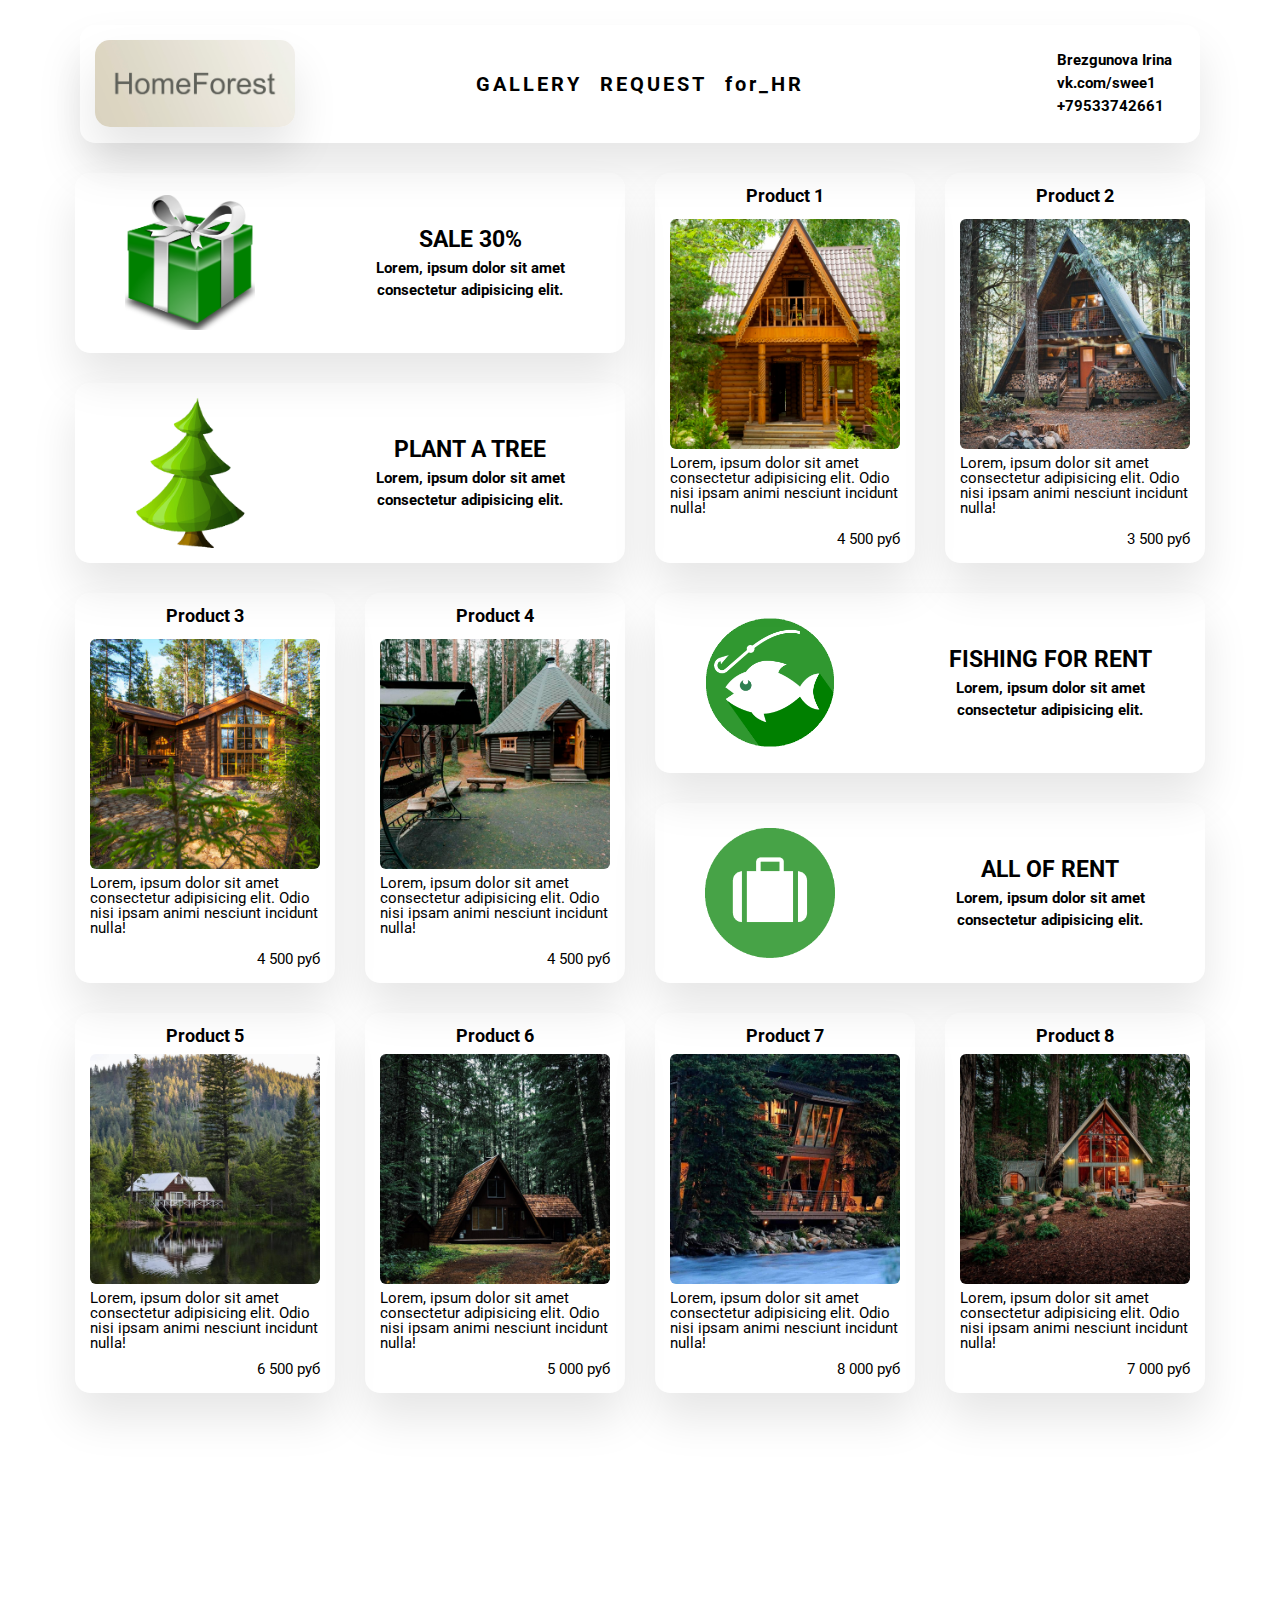
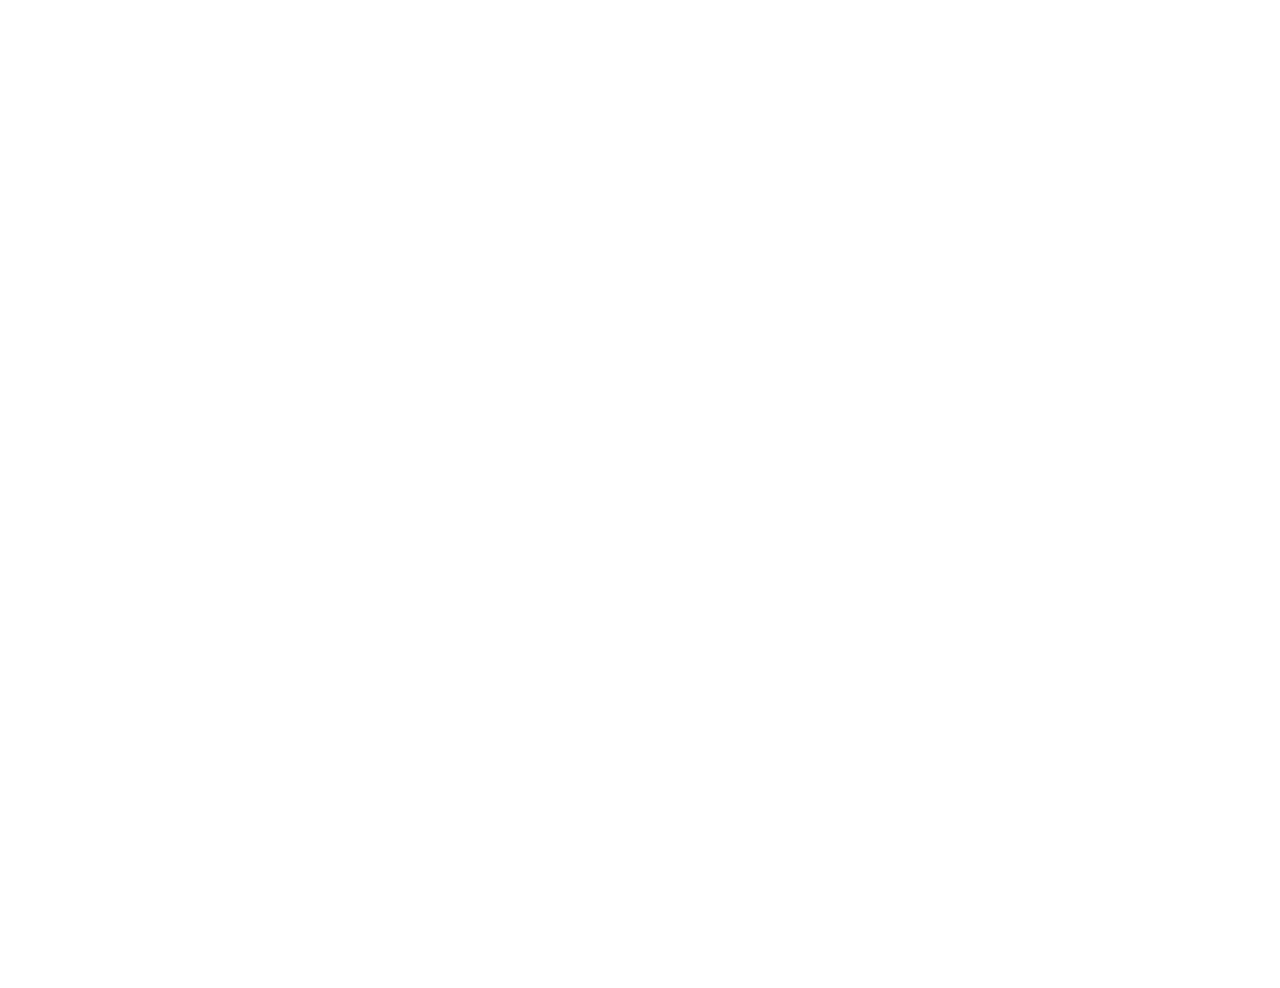
<file: index.html>
<!DOCTYPE html>
<html lang="en">

<head>
    <meta charset="UTF-8">
    <meta name="viewport" content="width=device-width, initial-scale=1.0, maximum-scale=5.0, user-scalable=no">
    <meta name="description" content="Для seo">

    <link rel="stylesheet" type="text/css" href="static/css/index.css">
    <script src="static/js/index.js"></script>
    <link href="https://fonts.googleapis.com/css2?family=Roboto:wght@300&display=swap" rel="stylesheet">


    <title>CSS GRID ADAPT</title>
</head>

<body>
    <div class="second-grid">
        <!-- header -->
        <header class="header-container">
            <img src="./static/img/homelogo1.png" alt="logo" class="main-logo">
            <nav class="header-nav">
                <a href="#link-slider" class="header-link">GALLERY</a>
                <a href="#linck-form" class="header-link">REQUEST</a>
                <a href="forHR.html" id="hr" target="_blank" class="header-link"
                    style="text-transform: none;">for_HR</a>
            </nav>
            <div class="info">
                <h3>Brezgunova Irina</h3>
                <h3><a href="https://vk.com/swee1">vk.com/swee1</a></h3>
                <a href="tel:+79533742661">
                    <h3>+79533742661</h3>
                </a>
            </div>
        </header>

        <!-- cards -->
        <!-- sale -->
        <!-- products -->
        <div class="cards-grid">
            <div class="card-dem1 sale-1">
                <div class="drops">
                    <img src="./static/img/present1.png">
                </div>
                <div class="text-whater">
                    <h2><a href="#">SALE 30%</a></h2>
                    <p>Lorem, ipsum dolor sit amet consectetur adipisicing elit.</p>
                </div>
            </div>
            <div class="card-dem1 sale-2">
                <div class="drops">
                    <img src="./static/img/el1.png">
                </div>
                <div class="text-whater">
                    <h2><a href="#">PLANT A TREE</a></h2>
                    <p>Lorem, ipsum dolor sit amet consectetur adipisicing elit.</p>
                </div>
            </div>
            <div class="card-dem1 sale-3">
                <div class="drops">
                    <img src="./static/img/fish1.png">
                </div>
                <div class="text-whater">
                    <h2><a href="#">FISHING FOR RENT</a></h2>
                    <p>Lorem, ipsum dolor sit amet consectetur adipisicing elit.</p>
                </div>
            </div>
            <div class="card-dem1 sale-4">
                <div class="drops">
                    <img src="./static/img/case1.png">
                </div>
                <div class="text-whater">
                    <h2><a href="#">ALL OF RENT</a></h2>
                    <p>Lorem, ipsum dolor sit amet consectetur adipisicing elit.</p>
                </div>
            </div>

            <div id="1" class="card-dem product-1" onmouseover="changeItem(this.id)" onmouseout="rechangeItem(this.id)">
                <div class="product-title">
                    <h3>Product 1</h3>
                </div>
                <img src="./static/img/forest12.jpg" alt="for" class="forest2">
                <div class="content"> Lorem, ipsum dolor sit amet consectetur adipisicing elit. Odio nisi ipsam animi
                    nesciunt incidunt nulla!</div>
                <div class="cost">4 500 руб</div>
            </div>

            <div id="2" class="card-dem product-2" onmouseover="changeItem(this.id)" onmouseout="rechangeItem(this.id)">
                <div class="product-title">
                    <h3>Product 2</h3>
                </div>
                <img src="./static/img/forest3.jpg" alt="for" class="forest3">

                <div class="content">Lorem, ipsum dolor sit amet consectetur adipisicing elit. Odio nisi ipsam
                    animi
                    nesciunt incidunt nulla!</div>
                <div class="cost">3 500 руб</div>
            </div>

            <div id="3" class="card-dem top-product-3" onmouseover="changeItem(this.id)"
                onmouseout="rechangeItem(this.id)">
                <div class="product-title">
                    <h3>Product 3</h3>
                </div>
                <img src="./static/img/forest10.jpg" alt="for" class="forest2">
                <div class="content"> Lorem, ipsum dolor sit amet consectetur adipisicing elit. Odio nisi ipsam animi
                    nesciunt incidunt nulla!</div>
                <div class="cost">4 500 руб</div>
            </div>

            <div id="4" class="card-dem top-product-4" onmouseover="changeItem(this.id)" onmouseout="rechangeItem(this.id)">
                <div class="product-title">
                    <h3>Product 4</h3>
                </div>
                <img src="./static/img/forest9.jpg" alt="for" class="forest2">
                <div class="content"> Lorem, ipsum dolor sit amet consectetur adipisicing elit. Odio nisi ipsam animi
                    nesciunt incidunt nulla!</div>
                <div class="cost">4 500 руб</div>
            </div>

            <div id="5" class="card-dem product-5" onmouseover="changeItem(this.id)" onmouseout="rechangeItem(this.id)">
                <div class="product-title">
                    <h3>Product 5</h3>
                </div>
                <img src="./static/img/forest1.jpg" alt="for" class="forest1">
                <div class="content">Lorem, ipsum dolor sit amet consectetur adipisicing elit. Odio nisi ipsam animi
                    nesciunt incidunt nulla!</div>
                <div class="cost">6 500 руб</div>
            </div>

            <div id="6" class="card-dem product-6" onmouseover="changeItem(this.id)" onmouseout="rechangeItem(this.id)">
                <div class="product-title">
                    <h3>Product 6</h3>
                </div>
                <img src="./static/img/forest5.jpg" alt="for" class="forest5">
                <div class="content">Lorem, ipsum dolor sit amet consectetur adipisicing elit. Odio nisi ipsam animi
                    nesciunt incidunt nulla!</div>
                <div class="cost"> 5 000 руб</div>
            </div>

            <div id="7" class="card-dem product-7" onmouseover="changeItem(this.id)" onmouseout="rechangeItem(this.id)">
                <div class="product-title">
                    <h3>Product 7</h3>
                </div>
                <img src="./static/img/forest6.jpg" alt="for" class="forest6">
                <div class="content">Lorem, ipsum dolor sit amet consectetur adipisicing elit. Odio nisi ipsam animi
                    nesciunt incidunt nulla!</div>
                <div class="cost"> 8 000 руб</div>
            </div>

            <div id="8" class="card-dem product-8" onmouseover="changeItem(this.id)" onmouseout="rechangeItem(this.id)">
                <div class="product-title">
                    <h3>Product 8</h3>
                </div>
                <img src="./static/img/forest8.jpg" alt="for" class="forest8">
                <div class="content">Lorem, ipsum dolor sit amet consectetur adipisicing elit. Odio nisi ipsam animi
                    nesciunt incidunt nulla!</div>
                <div class="cost"> 7 000 руб</div>
            </div>
        </div>
        
        <!-- gallery and text -->
        <div id="link-slider" class="third-grid element-animation">
            <div class="slider">
                <div class="item"><img src="./static/img/home2.jpg"></div>
                <div class="item"><img src="./static/img/forest2.jpg"></div>
                <div class="item"><img src="./static/img/people2.jpg"></div>
                <div class="item"><img src="./static/img/home1.jpg"></div>
                <div class="item"><img src="./static/img/people1.jpg"></div>
                <a class="previous" onclick="previousSlide()">&#10094</a>
                <a class="next" onclick="nextSlide()">&#10095</a>
            </div>
            <div class="third-text">Lorem ipsum dolor, sit amet consectetur adipisicing elit. Neque saepe necessitatibus
                doloremque accusantium assumenda tenetur natus ducimus rerum iste commodi ratione, ipsam esse
                laudantium, laborum itaque cum delectus repudiandae!
            </div>
        </div>

        <!-- form and photo -->
        <div id="linck-form" class="third-grid element-animation">
            <div class="third-text">
                <div class="box">
                    <div class="square" style="--i:0;"></div>
                    <div class="square" style="--i:1;"></div>
                    <div class="square" style="--i:2;"></div>
                    <div class="square" style="--i:3;"></div>
                    <div class="conteiner">
                        <div class="form">
                            <h2>SEND REQUEST</h2>
                            <form>
                                <div class="inputBox"><input type="text" placeholder="Name"></div>
                                <div class="inputBox"><input type="text" placeholder="Phone"></div>
                                <div class="inputBox"><input type="text" placeholder="Name of cottage">
                                </div><div class="inputBox"><input type="submit" value="SUBMIT REQUEST"></div>
                            </form>
                        </div>
                    </div>
                </div>
            </div>
            <div class="third-text img-text">
                <img src="./static/img/view1.jpg" class="img-form">
                <h3> Lorem ipsum dolor sit, amet consectetur adipisicing elit. Nostrum voluptates voluptas rerum
                    laudantium sequi earum nemo, quaerat velit soluta ut.
                </h3>
            </div>
        </div>

    </div>


    <script src="./static/js/index.js"></script>


</body>
</html>
</file>
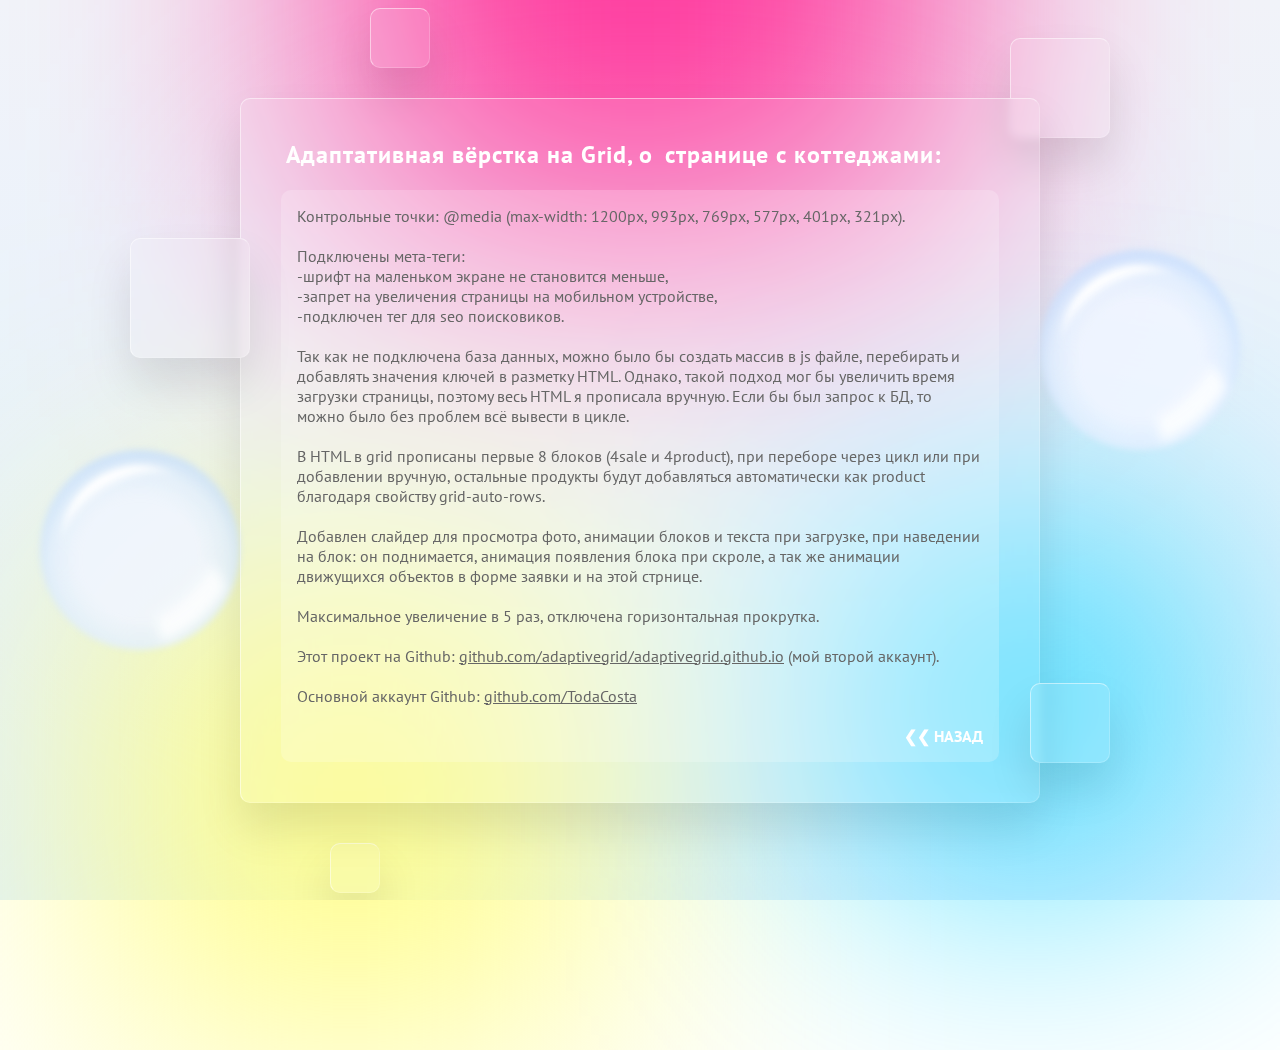
<file: forHR.html>
<!DOCTYPE html>
<html lang="en">

<head>
    <meta charset="UTF-8">
    <meta name="viewport" content="width=device-width, initial-scale=1.0,  maximum-scale=5.0, user-scalable=no">
    <meta name="description" content="Для seo">

    <link rel="stylesheet" type="text/css" href="static/css/forHR.css">
    <link href="https://fonts.googleapis.com/css2?family=PT+Sans&family=Roboto:wght@300&display=swap" rel="stylesheet">

    <title>For HR</title>
</head>
<body>
    <section>
        <div class="color"></div>
        <div class="color"></div>
        <div class="color"></div>
        <div class="box">
            <div class="square" style="--i:0;"></div>
            <div class="square" style="--i:1;"></div>
            <div class="square" style="--i:2;"></div>
            <div class="square" style="--i:3;"></div>
            <div class="square" style="--i:4;"></div>
            <div class="container">
                <div class="form-all">
                    <h2>Адаптативная вёрстка на Grid, о <a href="index.html" class="page">странице с коттеджами:</a></h2>
                    <div class="text">
                        <p>Контрольные точки: @media (max-width: 1200px, 993px, 769px, 577px, 401px, 321px).</p>
                        <br>
                        <p>Подключены мета-теги:</p>
                        <p>-шрифт на маленьком экране не становится меньше,</p>
                            <p>-запрет на увеличения страницы на мобильном устройстве,</p>
                            <p>-подключен тег для seo поисковиков.</p>
                        <br>
                        <p>Так как не подключена база данных,
                            можно было бы создать массив в js файле, перебирать и добавлять значения 
                            ключей в разметку HTML. Однако, такой подход мог бы увеличить время загрузки
                            страницы, поэтому весь HTML я прописала вручную. Если бы был
                            запрос к БД, то можно было без проблем всё вывести в цикле.
                        </p>
                        <br>
                        <p>В HTML в grid прописаны первые 8 блоков (4sale и 4product), при переборе
                            через цикл или при добавлении вручную, остальные продукты будут добавляться
                            автоматически как product благодаря свойству grid-auto-rows.
                        </p>
                        <br>
                        <p>Добавлен слайдер для просмотра фото, анимации блоков и текста при
                            загрузке, при наведении на блок: он поднимается, анимация появления блока при скроле, 
                            а так же анимации движущихся объектов в форме заявки и на этой стрнице.
                        </p>
                        <br>
                        <p>Максимальное увеличение в 5 раз, отключена горизонтальная прокрутка.</p>
                        <br>
                        <p>Этот проект на Github: 
                            <a href="https://github.com/adaptivegrid/adaptivegrid.github.io" target="_blank" class="git">
                                github.com/adaptivegrid/adaptivegrid.github.io</a> (мой второй аккаунт).</p>
                                <br>
                        <p>Основной аккаунт Github: <a href="https://github.com/TodaCosta" target="_blank" class="git">github.com/TodaCosta</a></p>
                        <br>
                        <h4><a href="index.html" class="back">&#10094&#10094 назад</a></h4>
                    </div>
                </div>
            </div>
        </div>
        <div class="ball bubble"></div>
        <div class="ball bubble"></div>
    </section>
</body>
</html>
</file>
<file: static/css/index.css>
* {
    margin: 0;
    padding: 0;
    border: none;
    box-sizing: border-box;
}

html {
    overflow-x: hidden;
}

body {
    font-family: 'Roboto', sans-serif;
    color: #000;
    font-size: 15px;
    line-height: 1;
    background-color: #fff;
    overscroll-behavior: none;
    margin: 25px;
    display: flex;
    justify-content: center;
}

/* generic container _________________________________________*/
.second-grid{
    display: grid;
    grid-template-rows: auto auto;
    gap: 2em;
}

/* header ____________________________________________________*/
.header-container{
    width: 100%;
    max-width: 1120px;
    justify-self: center;
    padding: 1em;
    margin: 0 0 0 0;
    display: grid;
    grid-template-columns: 1fr 3fr 1fr;
    border-bottom: 2px solid #000;
    background: rgba(255,255,255,0.1);
    box-shadow: 0 25px 45px rgba(0,0,0,0.1);
    border-bottom: 1px solid rgba(255,255,255,0.2);
    border-radius: 1em;
}

.main-logo {
    max-width: 200px;
    border-radius: 1em;
    box-shadow: 0 25px 45px rgba(0,0,0,0.1);
}

.header-nav{
    align-self: center;
    justify-self: center;
    line-height: 1.5;
}

.header-link{
    margin: 0 7px;
    text-decoration: none;
    color: #000;
    text-transform: uppercase;
    font-weight: bold;
    font-size: 20px;
    letter-spacing: 3px;
}

.header-link:hover{
    color: #4c554b;
}

.info{
    align-self: center;
    justify-self: end;
    font-size: 13px;
    margin-right: 1em;
    line-height: 1.5;
}

a {
  text-decoration: none;
  color: #000;
  cursor: pointer;
}

a:hover {
    color: #4c554b;
    box-shadow: 0 15px 35px rgba(5, 102, 54, 0.2);
    border-bottom: 0.5px solid rgba(255,255,255,0.3);
    border-radius: 10px;
}

/* cards __________________________________________________________*/
.cards-grid {
    display: grid;
    justify-self: center;
    gap: 2em;
    grid-template-columns: repeat(4, minmax(200px, 260px));
    grid-template-rows: repeat(4, 180px);
    grid-auto-rows: 380px;
    grid-template-areas:
        "wide1 wide1 product1 product2"
        "wide2 wide2 product1 product2"
        "product3 product4 wide3 wide3"
        "product3 product4 wide4 wide4";
}

.sale-1 {  /* size 1080*10920 */
    grid-area: wide1;
}
.sale-2 {
    grid-area: wide2;
}

.product-1 { /* size 1080*1080 */
    grid-area: product1;   
}

.product-2 {
    grid-area: product2;
}
.top-product-3 {
    grid-area: product3;
}

.top-product-4 {
    grid-area: product4;
}

.sale-3 {
    grid-area: wide3;
}

.sale-4 {
    grid-area: wide4;
}

.cards-grid>div {
    background: rgba(255,255,255,0.1);
    box-shadow: 0 25px 45px rgba(0,0,0,0.1);
    border-bottom: 1px solid rgba(255,255,255,0.2);
    border-radius: 1em;
    animation: myAnim 1s ease-in  0s 1 normal forwards;
}
@keyframes myAnim {
	0%{
		opacity: 0;
	}

	100% {
		opacity: 1;
	}
}

.card-dem1 {
    display: grid;
    grid-template-columns: 1fr 1fr;
    padding: 5px;
}

.card-dem1:hover {
    box-shadow: 0 25px 45px rgba(5, 102, 54, 0.2);
    border-bottom: 0.5px solid rgba(255,255,255,0.3);
}

.card-dem1 .text-whater{
    justify-self: center;
    align-self: center;
    font-weight: bold;
    margin: 0 2em 0 0;
    line-height: 1.5;
    text-align: center;
}

.drops {
    display: flex;
    justify-content:flex-start;
    align-items: center;
    margin-left: 3em;
}

.drops img{
    max-width: 130px;
}

.card-dem {
    display: grid;
    padding: 1em;
    grid-template-rows: 1fr 4fr 2fr 1fr;
}

.product-title{
    justify-self: center;
}

.content {
    justify-self: center;
    margin-top: 0.5em;
    animation: myAnim 1s linear 0s 1 normal forwards;
}
@keyframes myAnim {
	0% {
		transform: scale(0.5);
		transform-origin: 50% 0%;
	}

	100% {
		transform: scale(1);
		transform-origin: 50% 0%;
	}
}

.cost {
    justify-self: end;
    align-self: end;
}

.card-dem img {
    border-radius: 6px;
    width: 100%;
    max-height: 348px;
    object-fit: cover;
}

/* container for line grid ____________________________________________*/
.third-grid {
    display: grid;
    justify-self: center;
    grid-template-columns:repeat(2, minmax(200px, 530px));
    grid-auto-rows: minmax(200px, auto);
    gap: 2em;
    padding: 25px;
}

/* gallery_______________________________________________________ */
.slider{
    position: relative;

}

.slider .item img { /*1080*1080*/
    border-radius: 6px;
    max-width: 500px;
    object-fit: cover;
}

.slider .previous, .slider .next {
    cursor: pointer;
    position: absolute;
    top: 50%;
    width: auto;
    margin-top: -22px;
    padding: 16px;
    color: white;
    font-weight: bold;
    font-size: 16px;
    transition: 0.6s ease;
    border-radius: 0 3px 3px 0;
    background-color: rgba(0, 0, 0, 0.5);
}
.slider .next {
    right: 0;
    border-radius: 3px 0 0 3px;
}

.slider .previous:hover,
.slider .next:hover {
    background-color: rgba(0, 0, 0, 0.2);
}

.slider .item {
    animation-name: fade;
    animation-duration: 1.5s;
}
@keyframes fade {
    from {
        opacity: 0.4
    }
    to {
        opacity: 1
    }
}

.third-grid .slider{
    justify-self: start;
}

.third-grid .third-text {
    align-self: center;
    margin: 0 20px 0 20px;
    font-weight: bold;
    font-size: 30px;
    text-align: justify;
    line-height: 1.5;
    font-family:Cambria, Cochin, Georgia, Times, 'Times New Roman', serif;
}

.element-animation {
    font-size: 3rem;
    opacity: 0;
    transform: translateY(20px);
  }
  
.element-animation.element-show {
    opacity: 1;
    transition: all 1.5s;
    transform: translateY(0%);
  }

/* form request ____________________________________________________________*/
.box{
    position: relative;
    max-width: 530px; /*width*/
    height: 400px;
}

.box .square {
    position: absolute;
    backdrop-filter: blur(5px);
    box-shadow: 0 25px 45px rgba(0, 0, 0, 0.1);
    border: 1px solid rgba(255,255,255,0.2);
    border-right: 1px solid rgba(255,255,255,0.2);
    border-bottom: 1px solid rgba(255,255,255,0.2);
    background: rgba(255,255,255,0.1);
    border-radius: 10px;
    animation: animatebox 10s linear infinite;
    animation-delay: calc(-1s * var(--i));
}
@keyframes animatebox{
    0%, 100%
    {
        transform: translateY(-40px);
    }
    50%
    {
        transform: translateY(40px);
    }
}

.box .square:nth-child(1){
    top: -50px;
    right: -90px;
    width: 100px;
    height: 100px;
    z-index: 2;
}

.box .square:nth-child(2){
    top: 150px;
    left: -50px;
    width: 80px;
    height: 80px;
}

.box .square:nth-child(3){
    bottom: 50px;
    right: -60px;
    width: 80px;
    height: 80px;
    z-index: 2;
}

.box .square:nth-child(4){
    top: 150px;
    right: -70px;
    width: 50px;
    height: 50px;
}

.form {
    position: relative;
}

.conteiner {
    position: relative;
    text-align: center;
    max-width: 530px;
    height: 400px;
    background: rgba(255,255,255,0.1);
    border-radius: 1em;
    display: flex;
    justify-content: center;
    align-items: center;
    backdrop-filter: blur(5px);
    box-shadow: 0 25px 45px rgba(0, 0, 0, 0.1);
    border: 1px solid rgba(255,255,255,0.2);
    border-right: 1px solid rgba(255,255,255,0.2);
    border-bottom: 1px solid rgba(255,255,255,0.2);
    padding-bottom: 1em;
}

.form .inputBox{
    width: 100%;
    margin-top: 20px;
}

.form .inputBox input{
    width: 100%; 
    background: #fff;
    border: none;
    outline: none;
    padding: 10px 20px;
    border-radius: 1em;
    border: 1px solid rgba(255,255,255,0.5);
    border-right: rgba(255,255,255,0.2);
    border-bottom: 1px solid rgba(255,255,255,0.2);
    font-size: 25px;
    color: #000;
    box-shadow: 0 5px 15px rgba(0,0,0,0.5);
}
.form .inputBox input:hover[type="submit"] {
    cursor: pointer;
    font-size: 28px;
    transition: 0.5s;
}

.form .inputBox input::placeholder{
    color: rgba(131, 123, 123, 0.3);
}

.third-grid .third-text .box {
    align-self: center;
    font-size: 20px;
}
.third-grid .img-text{
    position: relative;
}

.third-grid .img-form{
    justify-self: end;
    width: 100%;  
}
.img-text h3 {
    position: absolute;
    top: 300px;
    background: rgba(255,255,255, 0.6);
    width: 100%;
    max-height: 180px;
    text-align: center;
    overflow: auto;
    font-size: 20px;
}



@media (max-width: 1200px) {
    .third-grid{
    grid-template-columns: repeat(2, minmax(180px,480px));
    }  
     .slider{
        max-width: 480px;
    }
    .slider .item img {
        max-width: 100%;
    }
    .img-text h3 {
        top: 180px;
    }
}
@media (max-width: 993px) {
    .cards-grid {
        grid-template-columns: repeat(3, minmax(180px,260px));
        grid-template-rows: repeat(6, 180px);
        grid-template-areas:
        "wide1 wide1 product1"
        "wide2 wide2 product1 "
        "product2 product3 product4"
        "product2 product3 product4"
        "wide3 wide3 wide3"
        "wide4 wide4 wide4";        
    }
    .header-container{
        max-width: 840px;
    }
    .third-grid{
        grid-template-columns: repeat(1, minmax(180px,600px));
    }
    .slider{
        max-width: 600px;
        }
    .slider .item img {
        max-width: 100%;
        }
    .third-grid .third-text {
        font-size: 25px;
        }
}

@media (max-width: 769px) {
    .cards-grid {
        grid-template-columns: repeat(2, minmax(160px,280px));
        grid-template-rows: repeat(8, 180px);
        grid-template-areas:
            "wide1 wide1"
            "wide2 wide2"
            "product1 product2"
            "product1 product2"
            "wide3 wide3"
            "wide4 wide4"
            "product3 product4"
            "product3 product4";
    }
    .header-container{
        max-width: 600px;
    }
}



@media (max-width: 577px) {
    .cards-grid {
        max-width: 400px;
        grid-template-columns:  1fr;
        grid-template-rows: repeat(12, 180px);
        grid-auto-rows: 380px;
        grid-template-areas:
            "wide1"
            "wide2"
            "product1"
            "product1"
            "product2"
            "product2"
            "wide3"
            "wide4"
            "product3"
            "product3"
            "product4"
            "product4";
    }
    .cards-grid>div {
    justify-items: center;
    max-width: 400px;
    box-shadow: 0 10px 10px rgba(0,0,0,0.1);
    }
    .header-container {
        max-width: 400px;
        grid-template-columns:1fr 1fr;
        box-shadow: 0 10px 10px rgba(5, 102, 54, 0.2);
        border-bottom: 0.5px solid rgba(255,255,255,0.3);
        margin-bottom: 30px;
    }
    .header-container img {
        display: none;
    }
    .third-grid {
        max-width: 400px;
    }
    .third-grid .third-text {
        line-height: 1;
    }
    .card-dem img {
        max-width: 250px;
        justify-self: center;
    }
    .form .inputBox input{
        font-size: 0.5em;
    }
    .img-text{
        max-width: 500px;
    }
    .img-text h3 {
        position: static;
        top: 0;
        background: rgba(255,255,255, 0.6);
        font-size: 1em;
        max-height:fit-content;
        overflow:auto;
    }
    .card-dem1 {
        display: grid;
        grid-template-columns: 1fr;
        padding: 1em;
    }
    .card-dem1 .text-whater{
        margin: 0 0 0 0;
    }
     .drops {
        display: none;
    }
    
}

@media (max-width: 401px) {
    body {
        overflow-x: hidden;
        }
    .cards-grid>div {
        justify-items: center;
        animation: none;
    }
    .content {
        animation: none;
    }
    .element-animation {
        font-size: 3rem;
        opacity: 1;
        transform: none;
    }
          
    .element-animation.element-show {
            opacity: 1;
            transition: none;
            transform: translateY(0%);
    }
    .third-grid .third-text .box {
        font-size: 18px;
    }
    .third-grid {
        padding: 0px;
        gap: 1em;
    }
}

@media (max-width: 321px) {
    .cards-grid {
        max-width: 250px;
    }
    .cards-grid>div {
        justify-items: center;
        max-width: 250px;
        animation: none;
        }
}
</file>
<file: static/css/forHR.css>
* {
    margin: 0;
    padding: 0;
    box-sizing: border-box;
    font-family: 'PT Sans', sans-serif;
}

html,body {
    overflow: hidden hidden;
}
.wrapper{
    overflow-x: hidden;
    margin: 5px;
}
section {
    display: flex;
    justify-content: center;
    align-items: center;
    min-height: 100vh;
    background: linear-gradient(to bottom, #f1f4f9, #dff1ff);
}

section .color {
    position: absolute;
    filter: blur(150px);
}

section .color:nth-child(1) {
    top: -350px;
    width: 600px;
    height: 600px;
    background: #ff359b;
}

section .color:nth-child(2) {
    bottom: -150px;
    left: 100px;
    width: 500px;
    height: 500px;
    background: #fffd87;
}

section .color:nth-child(3) {
    bottom: 50px;
    right: 100px;
    width: 300px;
    height: 300px;
    background: #00d2ff;
}

.box {
    position: relative;
}

.box .square {
    position: absolute;
    backdrop-filter: blur(5px);
    box-shadow: 0 25px 45px rgba(0,0,0,0.1);
    border: 1px solid rgba(255,255,255,0.5);
    border-right: 1px solid rgba(255,255,255,0.2);
    border-bottom: 1px solid rgba(255,255,255,0.2);
    background: rgba(255,255,255,0.1);
    border-radius: 10px;
    animation: animatex 10s linear infinite;
    animation-delay: calc(-1s * var(--i));
}
@keyframes animatex {
    0%, 100% {
        transform: translateY(-40px);
    }
    50% {
        transform: translateY(40px);
    }
}

.box .square:nth-child(1) {
    top: -50px;
    right: -60px;
    width: 100px;
    height: 100px;
}

.box .square:nth-child(2) {
    top: 150px;
    left: -100px;
    width: 120px;
    height: 120px;
    z-index: 2;
}

.box .square:nth-child(3) {
    bottom: 50px;
    right: -60px;
    width: 80px;
    height: 80px;
    z-index: 2;
}

.box .square:nth-child(4) {
    bottom: -80px;
    left: 100px;
    width: 50px;
    height: 50px;
}

.box .square:nth-child(5) {
    top: -80px;
    left: 140px;
    width: 60px;
    height: 60px;
}


.container {
    position: relative;
    max-width: 800px;
    min-height: 400px;
    background: rgba(255,255,255,0.1);
    border-radius: 10px;
    display: flex;
    justify-content: center;
    align-items: center;
    backdrop-filter: blur(5px);
    box-shadow: 0 25px 45px rgba(0,0,0,0.1);
    border: 1px solid rgba(255,255,255,0.5);
    border-right: 1px solid rgba(255,255,255,0.2);
    border-bottom: 1px solid rgba(255,255,255,0.2);
    margin: 10px 10px 10px 10px;
}

.form-all {
    position: relative;
    width: 100%;
    height: 100%;
    padding: 40px;
}


.form-all h2 {
    position: relative;
    color: #fff;
    font-size: 24px;
    font-weight: 600;
    letter-spacing: 1px;
    margin-bottom: 20px;
    margin-left: 0.2em;
}

.page {
    text-decoration-line: none;
    position: relative;
    color: #fff;
    font-size: 24px;
    font-weight: 600;
    letter-spacing: 1px;
    margin-bottom: 20px;
    margin-left: 0.2em;
}

.git {
    color: #666;
}

.form-all .text {
    width: 100%;
    margin-top: 20px;
    background: rgba(255,255,255,0.2);
    border-radius: 10px;
    padding: 1em;
}

.text p {
    color: #666;
}

.ball {
    position: absolute;
    margin-bottom: 200px;
    margin-left: 1000px;
    height: 200px;
    width: 200px;
    background: radial-gradient(circle at bottom, #81e8f6, 
    #76deef 10%, #055194 80%, #062745 100%);
    border-radius: 50%;
    filter: blur(3px);
}

.ball::before {
    content: ' ';
    position: absolute;
    height: 90%;
    width: 90%;
    background: radial-gradient(circle at top,white,
    rgba(255,255,255,0)60%);
    top: 5px;
    left: 15px;
    border-radius: 100%;
    filter: blur(5px);
}

.ball::after {
    content: ' ';
    position: absolute;
    top: 15px;
    left: 20px;
    height: 80%;
    width: 80%;
    border-radius: 100%;
    z-index: 2;
    transform: rotateZ(-30deg);
    filter: blur(1px);
    display: none;
}

.ball.bubble {
    background: radial-gradient(circle at 50% 55%,
    rgba(240,245,255,0.9),rgba(240,245,255,0.9) 40%,
    rgba(225,238,255,0.8) 60%, rgba(43,130,255,0.4));
    animation: animateball 3s linear infinite;
}
@keyframes animateball {
    0% {
        transform: scale(1.0);
    }
    20% {
        transform: scaleY(1.0) scaleX(1.09);
    }
    48% {
        transform: scaleY(1.1) scaleX(0.9);
    }
    68% {
        transform: scaleY(0.98) scaleX(1.02);
    }
    80% {
        transform: scaleY(1.02) scaleX(0.98);
        transform: scaleY(40px);
    }
    97%, 100% {
        transform: scaleY(1) scaleX(1);
    }
}

.ball.bubble::before {
    height: 80%;
    width: 40%;
    background: radial-gradient(circle at 130% 130%,
    rgba(255,255,255,0) 0,rgba(255,255,255,0) 46%,
    rgba(255,255,255,0.8) 50%, rgba(255,255,255,0.8) 58%,
    rgba(255,255,255,0) 60%), rgba(255,255,255,0) 100%;
    transform: translateX(130%) translateY(58%) rotateX(10deg) rotateZ(168deg);
}

.ball.bubble::after {
    display: block;
    background: radial-gradient(circle at 50% 80%,
    rgba(255,255,255,0),rgba(255,255,255,0) 74%,
    white 80%, white 84%,rgba(255,255,255,0)100%);
}


.ball:nth-child(6) {
    margin-top: 400px;
    margin-right: 2000px;
}

h4 {
    color: white;
    text-align: end;
    text-transform: uppercase;
}

h4 a {
    text-decoration-line: none;
    color: #fff;
    text-align: end;
    text-transform: uppercase;
}


@media (max-width: 769px){
    html,body {
        overflow-y: scroll;
    }
    /* .section {
        overflow-x: hidden;
    } */
    .box .square {
        animation: none;
    }
    .ball.bubble {
        animation: none;
    }
    .box .square {
        display: none;
    }
    .ball {
        display: none;
    }
    section .color:nth-child(1) {
        top: 0px;
        width: 200px;
        height: 200px;
        background: #ff359b;
    }
    section .color:nth-child(2) {
        bottom: 0px;
        left: 20px;
        width: 200px;
        height: 200px;
        background: #fffd87;
    }
    section .color:nth-child(3) {
        bottom: 20px;
        right: 20px;
        width: 200px;
        height: 200px;
        background: #00d2ff; 
    }
    .form-all h2 {
        color: #666;
    }
    a.page {
        color: #666;
    }
}
</file>
